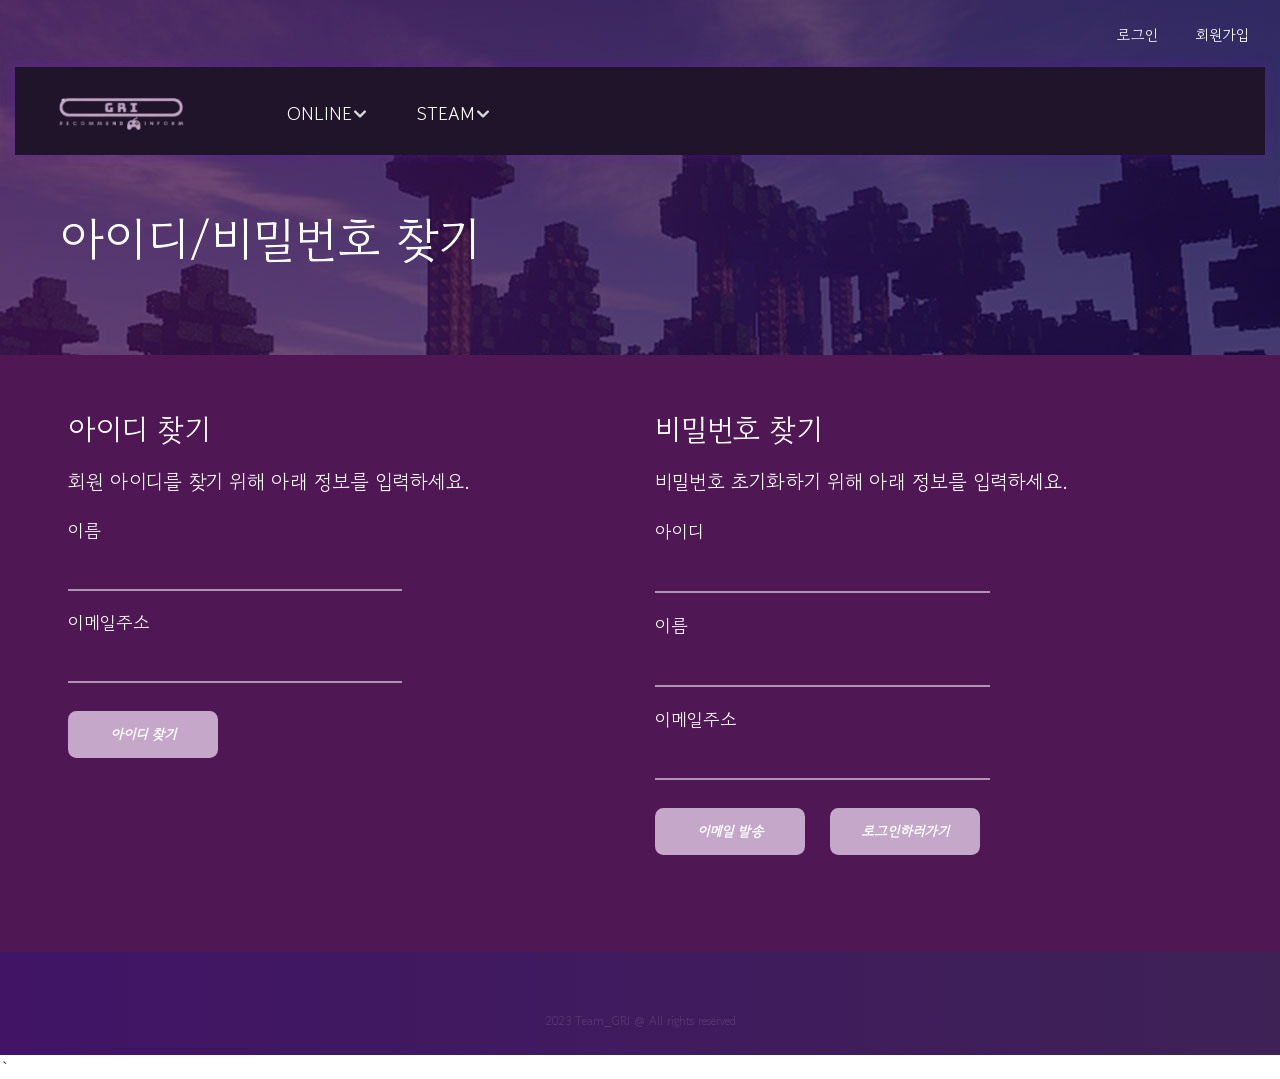
<file: GRI/findMyId.html>
<!DOCTYPE html>
<html lang="zxx">
<head>
	<title>아이디/비밀번호 찾기 </title>
	<meta charset="UTF-8">
	<meta name="description" content="EndGam Gaming Magazine Template">
	<meta name="keywords" content="endGam,gGaming, magazine, html">
	<meta name="viewport" content="width=device-width, initial-scale=1.0">
	<!-- Favicon -->
	<link href="img/favicon-16x16.png" rel="shortcut icon"/>

	<!-- Google Font -->
	<link rel="preconnect" href="https://fonts.googleapis.com">
	<link href="https://fonts.googleapis.com/css2?family=Gowun+Dodum&display=swap" rel="stylesheet">


	<!-- Stylesheets -->
	<link rel="stylesheet" href="css/bootstrap.min2.css"/>
	<link rel="stylesheet" href="css/font-awesome.min.css"/>
	<link rel="stylesheet" href="css/slicknav.min.css"/>
	<link rel="stylesheet" href="css/owl.carousel.min.css"/>
	<link rel="stylesheet" href="css/magnific-popup.css"/>
	<link rel="stylesheet" href="css/animate.css"/>

	<!-- Main Stylesheets -->
	<link rel="stylesheet" href="css/style.css" />
	<link rel="stylesheet" href="css/style22.css" />


	

</head>
<body>
	<!-- Page Preloder -->
	<div id="preloder">
		<div class="loader"></div>
	</div>

	<!-- Header section -->
	<header class="header-section">
		<div class="header-warp">
			<div class="user-panel d-flex justify-content-end">		
				
				<p id="logout"><a href="login.html">로그인</a><a href="register.html">회원가입</a></p>
			</div>
			<div class="header-bar-warp d-flex">
				<!-- site logo -->
				<a href="index.html" class="site-logo">
					<img src="img/logo_light_purple.png" alt="">
				</a>
				<nav class="top-nav-area w-100">
					<!-- Menu -->
					<ul class="main-menu primary-menu">
						<li><a href="#" onclick="openlist()">ONLINE</a>
							<ul class="sub-menu">
							<li><a href="#" onclick="openlist()">RPG</a></li>
							<li><a href="#" onclick="openlist()">FPS</a></li>
							<li><a href="#" onclick="openlist()">AOS</a></li>
							<li><a href="#" onclick="openlist()">SPORTS</a></li>
							<li><a href="#" onclick="openlist()">ACTION</a></li>
							</ul>
						</li>
						<li><a href="#" onclick="openlist()">STEAM</a>
							<ul class="sub-menu">
								<li><a href="#" onclick="openlist()">RPG</a></li>
								<li><a href="#" onclick="openlist()">FPS</a></li>
								<li><a href="#" onclick="openlist()">AOS</a></li>
								<li><a href="#" onclick="openlist()">SPORTS</a></li>
								<li><a href="#"  onclick="openlist()">ACTION</a></li>
							</ul>
					</ul>
				</nav>
			</div>
		</div>
	</header>
	<!-- Header section end -->



	<!-- Page top section -->
	<section class="page-top-section set-bg" data-setbg="img/page-top-bg/3.jpg">
		<div class="page-info">
			<h2>아이디/비밀번호 찾기</h2>	
		</div>
	</section>
	<!-- Page top end-->


	<!-- Contact page -->
	<section class="contact-page">
		<div class="container">
			<div class="row">
				<div class="col-lg-6 order-2 order-lg-1">
					<form class="register-form">
						<p style="color: white; font-size: 30px;">아이디 찾기<br>
							<span style="color: white; font-size: 20px;">회원 아이디를 찾기 위해 아래 정보를 입력하세요. </span>
						</p>
						<span style="color:white; "> 이름 </span><br>
						<input type="text" pattern="[가-힣]+" minlength="2" maxlength="10" required >			
						<br>
						<span style="color:white; "> 이메일주소 </span><br>
						<input id="sendIdEmail" type="email"  minlength="10" maxlength="30" pattern="^[0-9a-zA-Z]([-_\.]?[0-9a-zA-Z])*@[0-9a-zA-Z]([-_\.]?[0-9a-zA-Z])*\.[a-zA-Z]{2,3}" required > 	<br>



						<button type="button" id="send-id-button"  class="site-btn" onclick="sendId()" >아이디 찾기</button><br><br><br><br>
					</form> <br><br><br>						
				</div>

				<div class="col-lg-6 order-2 order-lg-1">
					<form id="findMyIdForm" class="register-form">
						<p style="color: white; font-size: 30px;">
						비밀번호 찾기 <br>
							<span style="color: white; font-size: 20px;">비밀번호 초기화하기 위해 아래 정보를 입력하세요. </span>
						</p>
						<p>
							<span style="color:white; "> 아이디 </span><br>
							<input type="text" minlength="6" maxlength="20" pattern="[a-zA-Z0-9_-]+" required ><br>

							<span style="color:white; "> 이름 </span><br>
							<input type="text"  pattern="[가-힣]+"  minlength="2" maxlength="10" required > <br>

							<span style="color:white; "> 이메일주소 </span><br>
							<input type="email"  minlength="10" maxlength="30" pattern="^[0-9a-zA-Z]([-_\.]?[0-9a-zA-Z])*@[0-9a-zA-Z]([-_\.]?[0-9a-zA-Z])*\.[a-zA-Z]{2,3}" required > <br>
							
							<button id="sendPasswordEmail" type="submit" class="site-btn" id="send-password-button" onclick="sendPassword()"> 이메일 발송</button>&nbsp;&nbsp;&nbsp;&nbsp;
							<button type="button" class="site-btn" onclick="location.href='login.html'">로그인하러가기</button>
							&nbsp;&nbsp;&nbsp;&nbsp;&nbsp;&nbsp;&nbsp;&nbsp;&nbsp;				
						</p>
					</form>					
				</div>
			</div>
		</div>
	</section>
	<!-- Contact page end-->

	
			<!-- Footer section -->
			<footer class="footer-section">
				<div class="container">
				
					<div class="copyright">2023 Team_GRI @ All rights reserved</div>
				</div>
			</footer>
			<!-- Footer section end -->`



					
				
	<script src="js/jquery-3.2.1.min.js"></script>
	<script src="js/bootstrap.min.js"></script>
	<script src="js/jquery.slicknav.min.js"></script>
	<script src="js/owl.carousel.min.js"></script>
	<script src="js/jquery.sticky-sidebar.min.js"></script>
	<script src="js/jquery.magnific-popup.min.js"></script>
	<script src="js/main.js"></script>
	<script src="js/modal.js"></script>

	</body>
</html>
</file>
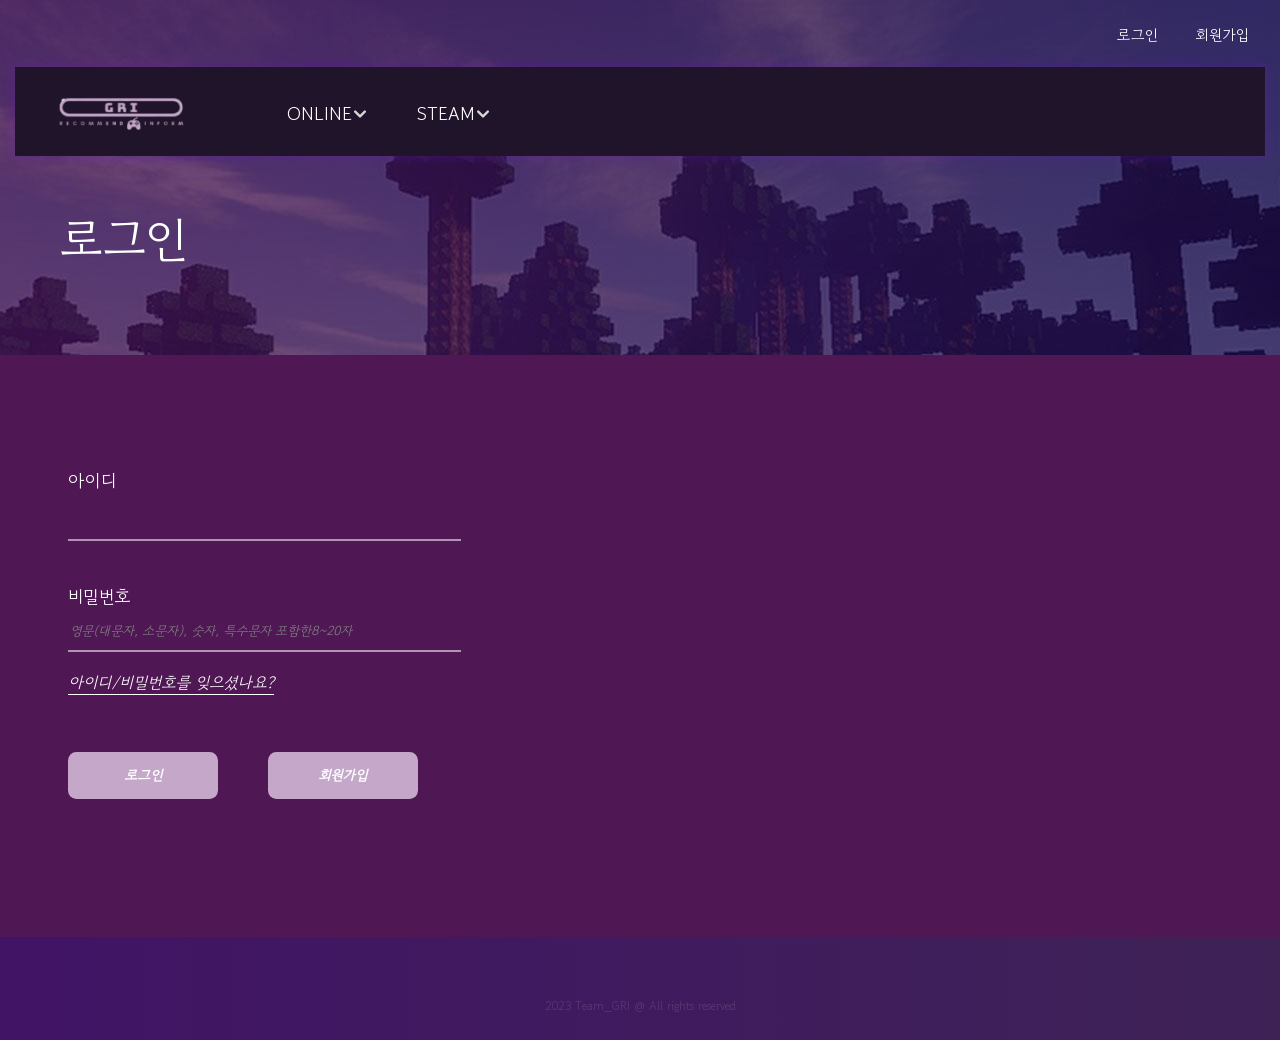
<file: GRI/login.html>
<!DOCTYPE html>
<html lang="zxx">
<head>
	<title>로그인 </title>
	<meta charset="UTF-8">
	<meta name="description" content="EndGam Gaming Magazine Template">
	<meta name="keywords" content="endGam,gGaming, magazine, html">
	<meta name="viewport" content="width=device-width, initial-scale=1.0">
	<!-- Favicon -->
	<link href="img/favicon-16x16.png" rel="shortcut icon"/>

	<!-- Google Font -->
<link rel="preconnect" href="https://fonts.googleapis.com">
<link href="https://fonts.googleapis.com/css2?family=Gowun+Dodum&display=swap" rel="stylesheet">



	<!-- Stylesheets -->
	<link rel="stylesheet" href="css/bootstrap.min.css"/>
	<link rel="stylesheet" href="css/font-awesome.min.css"/>
	<link rel="stylesheet" href="css/slicknav.min.css"/>
	<link rel="stylesheet" href="css/owl.carousel.min.css"/>
	<link rel="stylesheet" href="css/magnific-popup.css"/>
	<link rel="stylesheet" href="css/animate.css"/>

	<!-- Main Stylesheets -->
	<link rel="stylesheet" href="css/style.css" />
	<link rel="stylesheet" href="css/style22.css" />

	
</head>
<body>
	<!-- Page Preloder -->
	<div id="preloder">
		<div class="loader"></div>
	</div>

	<!-- Header section -->
	<header class="header-section">
		<div class="header-warp">
			<div class="user-panel d-flex justify-content-end">		
				<p id="logout"><a href="login.html">로그인</a><a href="register.html">회원가입</a></p>
			</div>
			<div class="header-bar-warp d-flex">
				<!-- site logo -->
				<a href="index.html" class="site-logo">
					<img src="img/logo_light_purple.png" alt="">
				</a>
				<nav class="top-nav-area w-100">
					<!-- Menu -->
					<ul class="main-menu primary-menu">
						<li><a href="#" onclick="openlist()">ONLINE</a>
							<ul class="sub-menu">
							<li><a href="#" onclick="openlist()">RPG</a></li>
							<li><a href="#" onclick="openlist()">FPS</a></li>
							<li><a href="#" onclick="openlist()">AOS</a></li>
							<li><a href="#" onclick="openlist()">SPORTS</a></li>
							<li><a href="#" onclick="openlist()">ACTION</a></li>
							</ul>
						</li>
						<li><a href="#" onclick="openlist()">STEAM</a>
							<ul class="sub-menu">
								<li><a href="#" onclick="openlist()">RPG</a></li>
								<li><a href="#" onclick="openlist()">FPS</a></li>
								<li><a href="#" onclick="openlist()">AOS</a></li>
								<li><a href="#" onclick="openlist()">SPORTS</a></li>
								<li><a href="#"  onclick="openlist()">ACTION</a></li>
							</ul>
						</li>
					</ul>
				</nav>
			</div>
		</div>
	</header>
<!-- Header section end -->
	


	<!-- Page top section -->
	<section class="page-top-section set-bg" data-setbg="img/page-top-bg/3.jpg">
		<div class="page-info">
			<h2>로그인</h2>
			
		</div>
	</section>
	<!-- Page top end-->


	<!-- Contact page -->
	<section class="contact-page">
		<div class="container">
			<form id="loginForm">
				<div class="row">
					<div class="col-lg-7 order-2 order-lg-1">
						<div class="register-form">
						<span style="color: white; font-size: 25px;"> </span><br><br>
						<span style="color:white; "> 아이디 </span><br>
						<input id="id" type="text" minlength="6" maxlength="20" pattern="[a-zA-Z0-9]+" required ><br><br>
							

						<span style="color:white; " > 비밀번호 </span><br>					
						<input id="pw" type="password" style="color:grey; font-size: 13px" minlength="8" maxlength="20" placeholder="영문(대문자, 소문자), 숫자, 특수문자 포함한8~20자" required> <br>
							<!-- 비밀번호 **표시 -->
						<a href='findMyId.html' class="link-secondary" style="color:white; font-style: italic; border-bottom: 1px solid white;" >
							아이디/비밀번호를 잊으셨나요?
						</a><br><br><br>
						<button type="submit" id="log-in-button" class="site-btn" >로그인 </button>&nbsp;&nbsp;&nbsp;&nbsp;&nbsp;&nbsp;&nbsp;&nbsp;&nbsp;
						<button class="site-btn" onclick="window.location.href ='register.html'">회원가입</button>  <br>
						
					
						<p style="color: white; font-size: 45px;">  <br>
						<!-- 로그인창 -->
					
					
					</div>				
				</div>
			</form>
		</div>
	</section>
	<!-- Contact page end-->


	
			<!-- Footer section -->
			<footer class="footer-section">
				<div class="container">
					<div class="copyright">2023 Team_GRI @ All rights reserved</div>
				</div>
			</footer>
			<!-- Footer section end -->


		
			<script> //로그인 
				document.getElementById('loginForm').addEventListener('submit', function (e) {
						e.preventDefault(); // 폼 제출 기본동작 막기

						// 입력한 아이디 비번 가져오기
						var id = document.getElementById('id').value;
						var pw = document.getElementById('pw').value;

						// local storage에서 데이터 가져오기
						var savedId = localStorage.getItem('id');
						var savedPw = localStorage.getItem('pw');

						// 아이디 비번에 local storage의 데이터와 일치하는지 확인
						if (id === savedId && pw === savedPw) {
							alert("로그인 성공!");
							window.location.href ="loginindex.html";
							
						} else {
							alert("아이디와 비밀번호를 다시 확인해 주세요.");
						}
					});


					
			</script>

	<!--====== Javascripts & Jquery ======-->
	<script src="js/jquery-3.2.1.min.js"></script>
	<script src="js/bootstrap.min.js"></script>
	<script src="js/jquery.slicknav.min.js"></script>
	<script src="js/owl.carousel.min.js"></script>
	<script src="js/jquery.sticky-sidebar.min.js"></script>
	<script src="js/jquery.magnific-popup.min.js"></script>
	<script src="js/main.js"></script>
	<script src="js/modal.js"></script>

	</body>
</html>
</file>
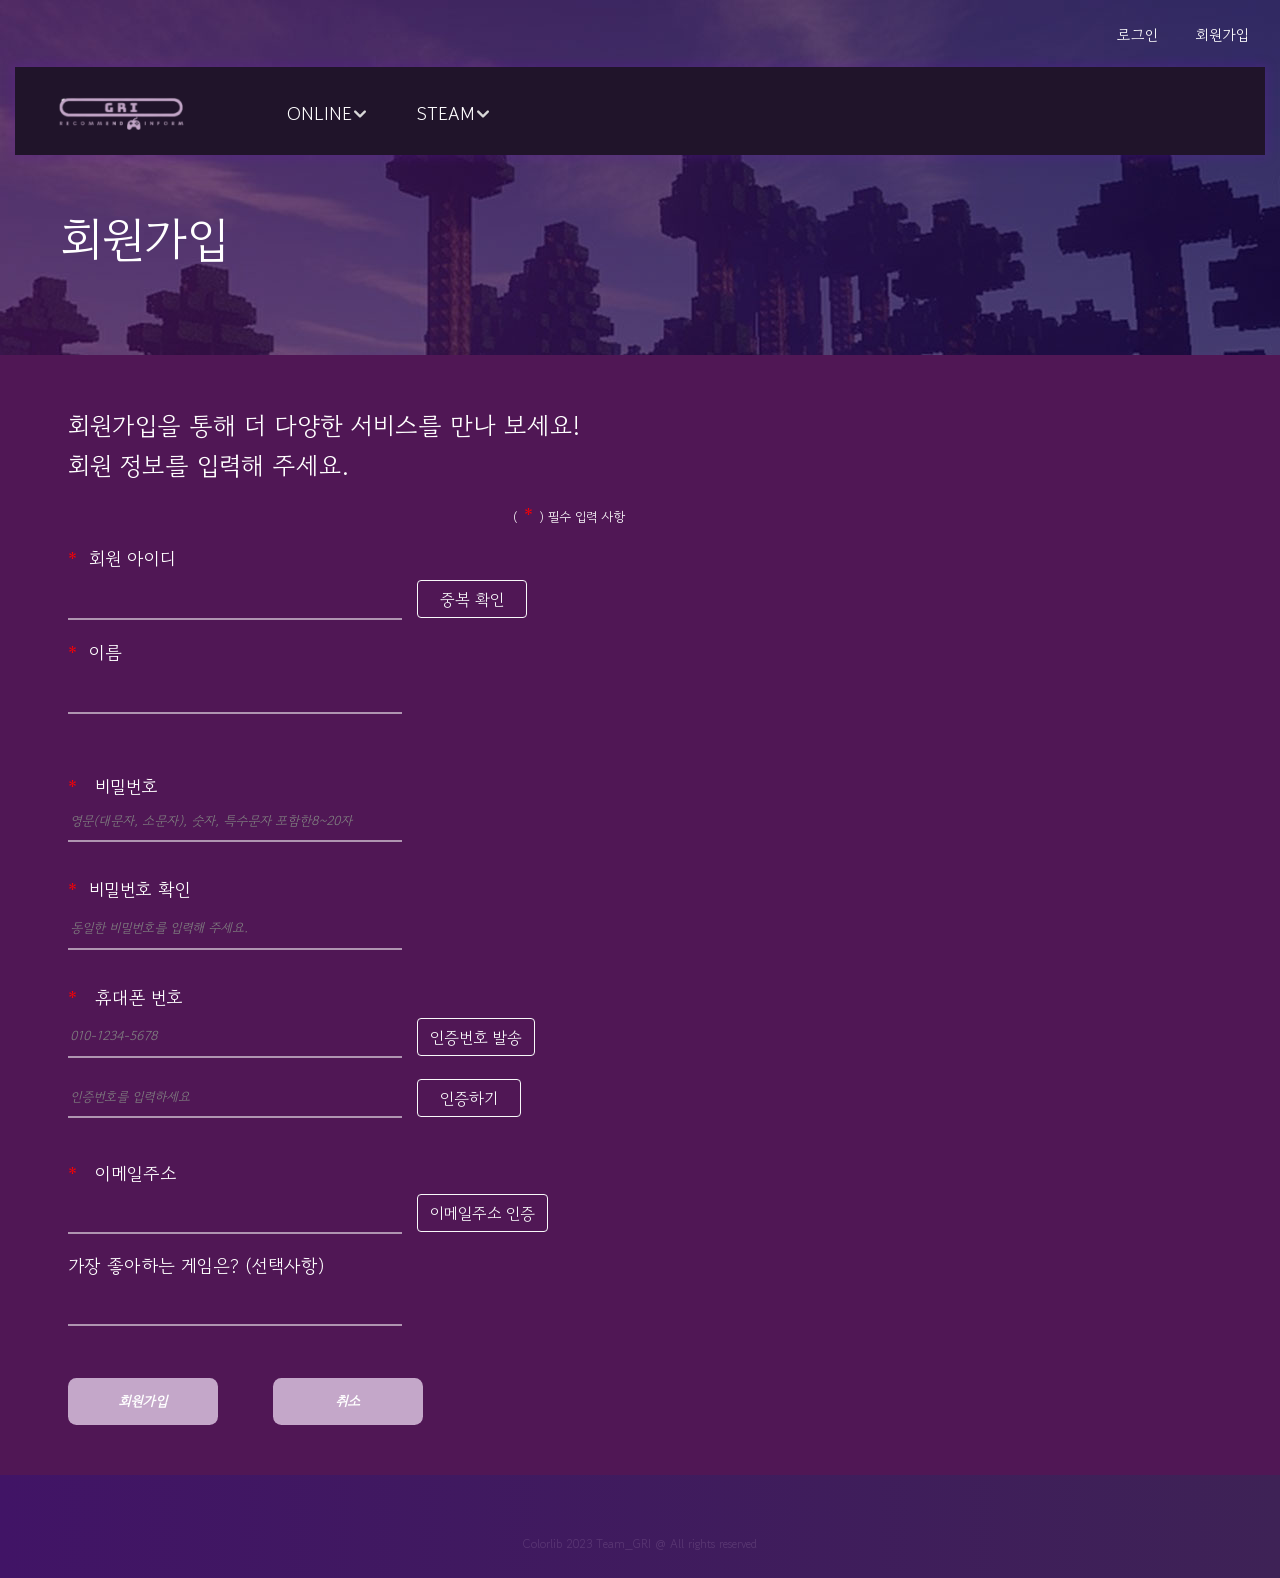
<file: GRI/register.html>
<!DOCTYPE html>
<html lang="zxx">
<head>
	<title>회원가입 </title>
	<meta charset="UTF-8">
	<meta name="description" content="EndGam Gaming Magazine Template">
	<meta name="keywords" content="endGam,gGaming, magazine, html">
	<meta name="viewport" content="width=device-width, initial-scale=1.0">
	<!-- Favicon -->
	<link href="img/favicon-16x16.png" rel="shortcut icon"/>

	<!-- Google Font -->
		<link rel="preconnect" href="https://fonts.googleapis.com">
		<link href="https://fonts.googleapis.com/css2?family=Gowun+Dodum&display=swap" rel="stylesheet">

	<!-- Stylesheets -->
	<link rel="stylesheet" href="css/bootstrap.min2.css"/>
	<link rel="stylesheet" href="css/font-awesome.min.css"/>
	<link rel="stylesheet" href="css/slicknav.min.css"/>
	<link rel="stylesheet" href="css/owl.carousel.min.css"/>
	<link rel="stylesheet" href="css/magnific-popup.css"/>
	<link rel="stylesheet" href="css/animate.css"/>

	<!-- Main Stylesheets -->
	<link rel="stylesheet" href="css/style.css" />
	<link rel="stylesheet" href="css/style22.css" />





</head>
<body>
	<!-- Page Preloder -->
	<div id="preloder">
		<div class="loader"></div>
	</div>

	<!-- Header section -->
	<header class="header-section">
		<div class="header-warp">
			<div class="user-panel d-flex justify-content-end">		
				<p id="logout"><a href="login.html">로그인</a><a href="register.html">회원가입</a></p>
			</div>
			<div class="header-bar-warp d-flex">
				<!-- site logo -->
				<a href="index.html" class="site-logo">
					<img src="img/logo_light_purple.png" alt="">
				</a>
				<nav class="top-nav-area w-100">
					<!-- Menu -->
					<ul class="main-menu primary-menu">
						<li><a href="#" onclick="openlist()">ONLINE</a>
							<ul class="sub-menu">
							<li><a href="#" onclick="openlist()">RPG</a></li>
							<li><a href="#" onclick="openlist()">FPS</a></li>
							<li><a href="#" onclick="openlist()">AOS</a></li>
							<li><a href="#" onclick="openlist()">SPORTS</a></li>
							<li><a href="#" onclick="openlist()">ACTION</a></li>
							</ul>
						</li>
						<li><a href="#" onclick="openlist()">STEAM</a>
							<ul class="sub-menu">
								<li><a href="#" onclick="openlist()">RPG</a></li>
								<li><a href="#" onclick="openlist()">FPS</a></li>
								<li><a href="#" onclick="openlist()">AOS</a></li>
								<li><a href="#" onclick="openlist()">SPORTS</a></li>
								<li><a href="#"  onclick="openlist()">ACTION</a></li>
							</ul>
						</li>
					</ul>
				</nav>
			</div>
		</div>
	</header>
	<!-- Header section end -->


	<!-- Page top section -->
	<section class="page-top-section set-bg" data-setbg="img/page-top-bg/3.jpg">
		<div class="page-info">
			<h2>회원가입</h2>
			
		</div>
	</section>
	<!-- Page top end-->


	<!-- Contact page -->
	<section class="contact-page">
		<div class="container">
			<div class="row">
				<div class="col-lg-6 order-2 order-lg-1">
					<form id="registerForm" class="register-form">
					<p style="color: white; font-size: 25px;">
						회원가입을 통해 더 다양한 서비스를 만나 보세요! <br>
						<span style="color: white; font-size: 25px;">회원 정보를 입력해 주세요. </span><br>
						<div style="text-align: right;">
						<span style="color: white; font-size: 13px;">(<span style="color: red;"> * </span>) 필수 입력 사항</span><br>
						</div>
					</p>
					<p>
						<span style="color:white;"> <span style="color: red;">*&nbsp;&nbsp;</span>회원 아이디</span><br>
						<input id="registerId" type="text" minlength="6" maxlength="20" pattern="[a-zA-Z0-9_-]+" required >&nbsp;&nbsp;
						<button type="button" id="id-check-button" class="btn btn-outline-light" onclick="idCheck()">&nbsp; 중복 확인 &nbsp;</button><br>
						<span style="color:white;  ">
						<span style="color: red; ">*&nbsp;&nbsp;</span>이름</span><br>
						<input id="memberName" type="text" pattern="[가-힣]+" minlength="2" maxlength="10" required ><br><br>
					</p>
					<!-- ------------------------------회원 아이디(영문숫자)/ 중복확인버튼/ 이름(한글)-------------------------------------------- -->
					<p>
					<!-- ------------------------------비번 input, 비번확인 (조건부합여부, 일치여부) -------------------------------------------- -->
						<span style="color:white; font-size: 18px">
							<span style="color: red; ">*&nbsp;&nbsp;</span>
							비밀번호<br>
						</span>
						<input id="memberPw" type="password" class="pw" minlength="8" maxlength="20" required 
						style="color:white; font-size: 13px" placeholder="영문(대문자, 소문자), 숫자, 특수문자 포함한8~20자"> <br>
						<div>
							<p class="passok">비밀번호 조건에 부합합니다!</p>
						</div>
						<div>
							<p class="passno">비밀번호 조건에 맞게 다시 입력해 주세요.<br>
								비밀번호는 영문(대문자, 소문자), 숫자, 특수문자를 모두 포함하여 8~20자로 작성해야 합니다.</p>
						<span style="color:white; font-size: 18px"><span style="color: red; ">*&nbsp;&nbsp;</span>비밀번호 확인</span><br>
						<input id="confirmPw" type="password" class="confirm" minlength="8" maxlength="20" placeholder="동일한 비밀번호를 입력해 주세요." required >	
						<p class="match-message">비밀번호가 일치합니다.</p>
						<p class="no-match-message">비밀번호가 일치하지 않습니다. 다시 확인해주세요.</p>
						</div>		
					</p> 
					<ul class="passReq" >
						각 비밀번호 유효성 항목
						<li class="lowercase"></li> 
						<li class="uppercase"></li>
						<li class="number"></li>
						<li class="special"></li> </li>
						<li class="character-length"></li>
					</ul>
					<!-- 전화번호 + 인증버튼 -->
					<span style="color:white;  margin-top: 50px;">
						<span style="color: red; ">*&nbsp;&nbsp;</span>
						휴대폰 번호 <br>
					</span>
					<input id="memberPhone" type="text" pattern="[0-9]{3}-[0-9]{4}-[0-9]{4}" minlength="13" maxlength="13" placeholder="010-1234-5678"  required> &nbsp;
					<button type="button" id=send-code-button class="btn btn-outline-light" width="20px" onclick="sendCode()" >인증번호 발송</button><br>
					<input type="text" style="color:white; font-size: 13px" minlength="6" maxlength="6" required placeholder="인증번호를 입력하세요">&nbsp;&nbsp;
					<button type="button" id=code-check-button class="btn btn-outline-light"onclick="codeCheck()" >&nbsp;&nbsp;인증하기&nbsp;&nbsp;</button><br><br>
						<!-- 휴대폰 코드 6자 -->
					<span style="color:white;  margin-top: 50px;">
						<span style="color: red; ">*&nbsp;&nbsp;</span>
						이메일주소
					</span><br>
					<input id="memberEmail" type="email" minlength="10" maxlength="30" pattern="^[0-9a-zA-Z]([-_\.]?[0-9a-zA-Z])*@[0-9a-zA-Z]([-_\.]?[0-9a-zA-Z])*\.[a-zA-Z]{2,3}" required > &nbsp;
						<button type="button" id="send-email-button" class="btn btn-outline-light" title="between 10 and 30 letters" onclick="sendEmail()">이메일주소 인증</button><br>				
			
					<span style="color:white; font-size: 18px">가장 좋아하는 게임은? (선택사항)</span><br>
					<input type="text" ><br><br>
					<div class="bbbb">
					<button type="submit" class="site-btn" id="create-acc-button"  >회원가입</button>
					&nbsp;&nbsp;&nbsp;&nbsp;&nbsp;&nbsp;&nbsp;&nbsp;&nbsp;
					<button class="site-btn" onclick="window.location.href ='index.html'">취소</button>
					</div>
					<!-- 로그인창 -->				
				</form>
				</div>
				
			</div>
		</div>
	</section>
	<!-- Contact page end-->

	<!-- Footer section -->
	<footer class="footer-section">
		<div class="container">			
			<div class="copyright"><a href="">Colorlib</a> 2023 Team_GRI @ All rights reserved</div>
		</div>

	</footer>
	<!-- Footer section end -->

<!--====== Javascripts & Jquery ======-->


<script>
	        document.getElementById('registerForm').addEventListener('submit', function (e) {
					e.preventDefault(); // 폼 제출 기본동작 막기
					// 입력 된 아이디 비밀번호 가져오기
					var memberId = document.getElementById('registerId').value;
					var memberPw = document.getElementById('memberPw').value;
					// 입력 된 아이디 비밀번호 local storage에 저장
					localStorage.setItem('id', memberId);
					localStorage.setItem('pw', memberPw);

					createAcc();
				});

         document.getElementById('loginForm').addEventListener('submit', function (e) {
				e.preventDefault(); // 폼 제출 기본동작 막기
				// 입력한 아이디 비밀번호 가져오기
				var id = document.getElementById('id').value;
				var pw = document.getElementById('pw').value;
				// local storage에서 데이터 가져오기
				var savedId = localStorage.getItem('id');
				var savedPw = localStorage.getItem('pw');
				// 아이디 비번에 local storage의 데이터와 일치하는지 확인
				if (id === savedId && pw === savedPw) {
					logIn();
				} else {
					alert('아이디/비밀번호 확인바람');
				}
			});
    </script>

</script>
	<script src="js/jquery-3.2.1.min.js"></script>
	<script src="js/bootstrap.min.js"></script>
	<script src="js/jquery.slicknav.min.js"></script>
	<script src="js/owl.carousel.min.js"></script>
	<script src="js/jquery.sticky-sidebar.min.js"></script>
	<script src="js/jquery.magnific-popup.min.js"></script>
	<script src="js/main.js"></script>
	<script src="js/modal.js"></script>	
	</body>
</html>
</file>
<file: GRI/css/style.css>
html,
body{
	height: 100%;
	font-family: 'Gowun Dodum', sans-serif;
	-webkit-font-smoothing: antialiased;
	font-smoothing: antialiased;
}

h1,
h2,
h3,
h4,
h5,
h6 {
	margin: 0;
	color: #111111;
	font-weight: 500;
}

h1 {
	font-size: 70px;
}

h2 {
	font-size: 36px;
}

h3 {
	font-size: 30px;
}

h4 {
	font-size: 24px;
}

h5 {
	font-size: 18px;
}

h6 {
	font-size: 16px;
}

p {
	font-size: 15px;
	color: #585858;
	line-height: 1.6;
	font-weight: 500;
}

img {
	max-width: 100%;
}

input:focus,
select:focus,
button:focus,
textarea:focus {
	outline: none;
}

a:hover,
a:focus {
	text-decoration: none;
	outline: none;
}

ul,
ol {
	padding: 0;
	margin: 0;
}

::-webkit-input-placeholder {
	color: #fff;
	font-style: italic;
	text-transform: uppercase;
}

:-ms-input-placeholder {
	color: #fff;
	font-style: italic;
	text-transform: uppercase;
}

::-ms-input-placeholder {
	color: #fff;
	font-style: italic;
	text-transform: uppercase;
}

::placeholder {
	color: #fff;
	font-style: italic;
	text-transform: uppercase;
}

/*---------------------
  Helper CSS
-----------------------*/

.section-title h2 {
	font-size: 30px;
	text-transform: uppercase;
	font-weight: 700;
	font-style: italic;
}

.set-bg {
	background-repeat: no-repeat;
	background-size: cover;
	background-position: top center;
}

.spad {
	padding-top: 105px;
	padding-bottom: 105px;
}

.text-white h1,
.text-white h2,
.text-white h3,
.text-white h4,
.text-white h5,
.text-white h6,
.text-white p,
.text-white span,
.text-white li,
.text-white a {
	color: #fff;
}

/*---------------------
  Commom elements
-----------------------*/

/* buttons */

.site-btn {
 	border: none;
    font-size: 14px;
    font-weight: 700;
    font-style: italic;
    min-width: 150px;
    margin-top: 10px;
    padding: 20px 30px; 
    /* 패딩 마진 변경 */
    border-radius: 0;
    text-transform: uppercase;
    color:black;
    line-height: normal;
    cursor: pointer;
    text-align: center;
    background: #fff;
    position: relative;
    z-index: 1;
 	background-color: transparent;
	border-color: #C4A7C9;
 	color: #fff;
	box-shadow: 0 0 30px 30px #C4A7C9 inset, 0 0 0 0 #C4A7C9;
	transition: all 150ms ease-in-out;
	border-radius: 0.6em; 
	line-height: 0.5;
}
.site-btn:hover,
.site-btn:focus {
  color: #fff;
  outline: 0;
}

.site-btn:hover {
	box-shadow: 0 0 10px 0 #C4A7C9 inset, 0 0 10px 4px#C4A7C9;


}

/* Preloder */

#preloder {
	position: fixed;
	width: 100%;
	height: 100%;
	top: 0;
	left: 0;
	z-index: 999999;
	background: #000;
}

.loader {
	width: 40px;
	height: 40px;
	position: absolute;
	top: 50%;
	left: 50%;
	margin-top: -13px;
	margin-left: -13px;
	border-radius: 60px;
	animation: loader 0.8s linear infinite;
	-webkit-animation: loader 0.8s linear infinite;
}

@keyframes loader {
	0% {
		-webkit-transform: rotate(0deg);
		transform: rotate(0deg);
		border: 4px solid #f44336;
		border-left-color: transparent;
	}
	50% {
		-webkit-transform: rotate(180deg);
		transform: rotate(180deg);
		border: 4px solid #673ab7;
		border-left-color: transparent;
	}
	100% {
		-webkit-transform: rotate(360deg);
		transform: rotate(360deg);
		border: 4px solid #f44336;
		border-left-color: transparent;
	}
}

@-webkit-keyframes loader {
	0% {
		-webkit-transform: rotate(0deg);
		border: 4px solid #f44336;
		border-left-color: transparent;
	}
	50% {
		-webkit-transform: rotate(180deg);
		border: 4px solid #673ab7;
		border-left-color: transparent;
	}
	100% {
		-webkit-transform: rotate(360deg);
		border: 4px solid #f44336;
		border-left-color: transparent;
	}
}

/*------------------
  Header section
---------------------*/

.header-section {
	position: absolute;
	width: 100%;
	left: 0;
	top: 0;
	z-index: 99;
	padding: 15px 15px 0;
}

.header-warp {
	max-width: 1496px;
	margin: 0 auto;
}
.user-panel {
	margin-bottom: 0px;
}
.user-panel p,
.footer-social p,
.geme-social-share p {
	display: inline-block;
	color: #C4A7C9;
	font-size: 16px;
	padding-top: 4px;
}

.user-panel p,
.footer-social p,
.geme-social-share p {
	display: inline-block;
	color: #C4A7C9;
	font-size: 16px;
	padding-top: 4px;
}


.user-panel a {
	display: -ms-inline-flex;
	display: -webkit-inline-box;
	display: -ms-inline-flexbox;
	display: inline-flex;
	width: 75px;
	height: 32px;
	-webkit-box-align: center;
	-ms-flex-align: center;
	align-items: center;
	-webkit-box-pack: center;
	-ms-flex-pack: center;
	justify-content: center;
	border-radius: 50%;
	color: #fff;
	font-size: 15px;
	margin-left: 5px;
	margin-right: 5px;
	-webkit-transition: all 0.3s;
	-o-transition: all 0.3s;
	transition: all 0.3s;
}
.user-panel span {
	display: -ms-inline-flex;
	display: -webkit-inline-box;
	display: -ms-inline-flexbox;
	display: inline-flex;
	width: 145px;
	height: 32px;
	-webkit-box-align: center;
	-ms-flex-align: center;
	align-items: center;
	-webkit-box-pack: center;
	-ms-flex-pack: center;
	justify-content: center;
	border-radius: 50%;
	color: #fff;
	text-decoration: underline;
	font-size: 15px;
	margin-left: 13px;
	margin-right: 5px;
	-webkit-transition: all 0.3s;
	-o-transition: all 0.3s;
	transition: all 0.3s;
}

.footer-social a,
.geme-social-share a {
	display: -ms-inline-flex;
	display: -webkit-inline-box;
	display: -ms-inline-flexbox;
	display: inline-flex;
	width: 32px;
	height: 32px;
	-webkit-box-align: center;
	-ms-flex-align: center;
	align-items: center;
	-webkit-box-pack: center;
	-ms-flex-pack: center;
	justify-content: center;
	border-radius: 50%;
	color: #fff;
	font-size: 12px;
	margin-left: 13px;
	-webkit-transition: all 0.3s;
	-o-transition: all 0.3s;
	transition: all 0.3s;
}

.user-panel a:hover,
.footer-social a:hover,
.geme-social-share a:hover {
	background: #5D1D94;
}

.header-bar-warp {
	background: #20142A;
	padding: 30px 21px 0;
	-webkit-box-shadow: 0 0 9px 3px rgba(107, 23, 179, 0.24);
	box-shadow: 0 0 9px 3px rgba(107, 23, 179, 0.24);
}

.site-logo {
	float: left;
	padding-bottom: 21px;
}

.main-menu {
	list-style: none;
	text-align: left;
	padding-top: 3px;
	margin-left: 80px;
}

.main-menu li {
	display: inline-block;
	position: relative;
}

.main-menu li a {
	display: block;
	font-size: 18px;
	font-weight: 500;
	color: #fff;
	margin-right: 40px;
	padding-bottom: 28px;
	position: relative;
	padding-right: 20px;
}

.main-menu li a:after {
	position: absolute;
	content: "";
	width: 20px;
	height: 20px;	
	top: 4px;
	background-image: url("../img/icons/down.png");
	background-repeat: no-repeat;
	background-position: right center;

}

.main-menu li a i {
	color: #928d92;
	margin-left: 5px;
}

.main-menu li a:hover {
	color: #5D1D94;
}

.main-menu li a:hover:after {
	background-image: url("../img/icons/down-color.png");
}

.main-menu li a:hover i {
	color: #5D1D94;
}

.main-menu li:hover .sub-menu {
	visibility: visible;
	opacity: 1;
	margin-top: 0;
}

.main-menu li:hover>a {
		color: #C4A7C9;
		font-weight: bold;
}

.main-menu li:hover>a:after {
	background-image: url("../img/icons/down-color.png");
}

.main-menu li .sub-menu {
	position: absolute;
	list-style: none;
	text-align: left;
	width: 220px;
	left: 0;
	top: 100%;
	padding: 20px 0;
	visibility: hidden;
	opacity: 0;
	margin-top: 50px;
	background: #fff;
	z-index: 99;
	-webkit-transition: all 0.4s;
	-o-transition: all 0.4s;
	transition: all 0.4s;
	-webkit-box-shadow: 2px 7px 20px rgba(0, 0, 0, 0.4);
	box-shadow: 2px 7px 20px rgba(0, 0, 0, 0.4);
}

.main-menu li .sub-menu li {
	display: block;
}

.main-menu li .sub-menu li a {
	display: block;
	color: #000;
	margin-right: 0;
	padding: 8px 30px;
}

.main-menu li .sub-menu li a:after {
	display: none;
}

.main-menu li .sub-menu li a:hover {
	color: #5D1D94;
	font-weight: bold;
}

.slicknav_menu {
	display: none;
}

/*------------------
  Hero section
---------------------*/

.hero-slider .owl-dots {
	display: -ms-flex;
	display: -webkit-box;
	display: -ms-flexbox;
	display: flex;
	z-index: 2;
	left: calc(50% - 740px);
	bottom: 38px;
	position: relative;
	width: 1496px;
	position: absolute;
}

.hero-slider .owl-dots .owl-dot {
	width: 50px;
	height: 44px;
	border-radius: 50%;
	font-size: 16px;
	font-weight: 500;
	border: 2px solid transparent;
	color: #fff;
	display: -ms-inline-flex;
	display: -webkit-inline-box;
	display: -ms-inline-flexbox;
	display: inline-flex;
	-webkit-box-align: center;
	-ms-flex-align: center;
	align-items: center;
	-webkit-box-pack: center;
	-ms-flex-pack: center;
	justify-content: center;
}

.hero-slider .owl-dots .owl-dot.active {
	color: #5D1D94;
	border: 2px solid #5D1D94;
}

.hero-slider .owl-nav {
	margin-top: -24px;
	display: block;
}

.hero-slider .owl-nav .owl-next{
	position: absolute;
	top: 50%;
	right: 100px;
}

.hero-slider .owl-nav .owl-prev{
	position: absolute;
	top: 50%;
	left: 100px;
}


.hero-item {
	height: 921px;
	padding-top: 125px;
}

.hero-item h2 {
	font-size: 160px;
	color: #fff;
	font-weight: 500;
	line-height: 1;
	position: relative;
	top: 100px;
	opacity: 0;
}

.hero-item p {
	font-size: 20px;
	color: rgba(255, 255, 255, 0.658);
	font-weight: 500;
	opacity: 0.39;
	margin-bottom: 70px;
	position: relative;
	top: 80px;
	opacity: 0;
	opacity: 0;
	background-color: rgba(117, 117, 117, 0.671);
	border-radius: 20px;
	padding-top: 30px;
	padding-bottom: 30px;
}

.hero-item .site-btn {
	position: relative;
	top: 50px;
	opacity: 0;
}

.hero-slider .owl-item.active .hero-item h2,
.hero-slider .owl-item.active .hero-item p,
.hero-slider .owl-item.active .hero-item .site-btn {
	top: 0;
	opacity: 1;
}

.hero-slider .owl-item.active .hero-item h2 {
	-webkit-transition: all 0.5s ease 0.4s;
	-o-transition: all 0.5s ease 0.4s;
	transition: all 0.5s ease 0.4s;
}

.hero-slider .owl-item.active .hero-item p {
	-webkit-transition: all 0.5s ease 0.6s;
	-o-transition: all 0.5s ease 0.6s;
	transition: all 0.5s ease 0.6s;
}

.hero-slider .owl-item.active .hero-item .site-btn {
	-webkit-transition: all 0.5s ease 0.8s;
	-webkit-transition: all 0.5s ease 0.8s;
	-o-transition: all 0.5s ease 0.8s;
	transition: all 0.5s ease 0.8s;
}

.hero-slider .owl-item.active .hero-item .offer-card {
	opacity: 1;
	-webkit-transform: rotate(0deg);
	-ms-transform: rotate(0deg);
	transform: rotate(0deg);
	-webkit-transition: all 0.5s ease 1s;
	-webkit-transition: all 0.5s ease 1s;
	-o-transition: all 0.5s ease 1s;
	transition: all 0.5s ease 1s;
}

/* ----------------
  Intro section
---------------------*/

.intro-section {
	background: #2B1B39;
	padding: 115px 0;
	height: auto;
}

.text-box .top-meta {
	font-size: 18px;
	font-weight: 500;
	margin-bottom: 20px;
}

.text-box h3 {
	margin-bottom: 40px;
	max-width: 370px;
}


.ranking-table{
    color: #101010;
    letter-spacing: -0.05em;
    box-sizing: content-box;
    border-spacing: 0;
    width: 95%;
    border-collapse: collapse;
    table-layout: auto;
    margin-top: 10px;
	padding-top: 5px;
    display: inline-table;
    text-align: center;
}

.ranking-table th{
    border-bottom: 1.5px solid #fff;
	color: white;
	height: 20px;
	font-size: 18px;
}

.ranking-table-rows{
    color: #101010;
    letter-spacing: -0.05em;
    border-spacing: 0;
	font-size: 15px;
    border-collapse: collapse;
	line-height: 40px;
	margin-bottom: 40px;
}



/* ----------------
 Blog Section
---------------------*/

.blog-section {
	background: #501755;
	background: -webkit-linear-gradient(45deg, #501755 0%, #2d1854 100%);
	background: -o-linear-gradient(45deg, #501755 0%, #2d1854 100%);
	background: linear-gradient(45deg, #501755 0%, #2d1854 100%);
	filter: progid:DXImageTransform.Microsoft.gradient( startColorstr='#501755', endColorstr='#2d1854', GradientType=1);
  }
  

.blog-section .section-title {
	margin-bottom: 25px;
}

.blog-filter {
	list-style: none;
	display: block;
}

.blog-filter li {
	display: inline-block;
}
/* 손 */
.blog-filter li a {
	display: block;
	color: #fff;
	padding: 16px 36px;
	font-size: 30px;
	font-weight: 700;
	background: #6f2b95;
	line-height: 1.1;
	margin-right: 7px;
	-webkit-transition: all 0.3s;
	-o-transition: all 0.3s;
	transition: all 0.3s;
	margin-bottom:20px;
}

.blog-filter li a:hover {
	background: #5D1D94;
}

.blog-item {
	margin-top: 86px;
}

.blog-item .blog-thumb {
	width: 362px;
	float: left;
	margin-right: 30px;
}

.blog-item .text-box {
	overflow: hidden;
}

.blog-item .text-box p {
	margin-bottom: 42px;
}

.widget-item {
	margin-bottom: 85px;
}

.widget-item:last-child {
	margin-bottom: 0;
}

.widget-item .widget-title {
	color: #fff;
	text-transform: uppercase;
	font-weight: 700;
	font-style: italic;
	padding-left: 38px;
	margin-bottom: 48px;
}

.trending-widget .tw-item {
	margin-bottom: 38px;
}

.trending-widget .tw-item:last-child {
	margin-bottom: 0;
}

.trending-widget .tw-thumb {
	float: left;
	margin-right: 17px;
	overflow: hidden;
}

.trending-widget .tw-text .tw-meta {
	color: #68647d;
	font-size: 12px;
	font-weight: 500;
	margin-bottom: 7px;
}

.trending-widget .tw-text .tw-meta a {
	color: #5D1D94;
}

.trending-widget .tw-text h5 {
	font-size: 18px;
	color: #fff;
	line-height: 1.5;
}

.categories-widget {
	background: #34164b;
	padding: 55px 0 25px;
}

.categories-widget ul {
	list-style: none;
	padding: 0 38px;
}

.categories-widget ul li {
	display: block;
}

.categories-widget ul li a {
	display: inline-block;
	position: relative;
	font-size: 16px;
	color: #68647d;
	font-weight: 500;
	margin-bottom: 15px;
	padding-right: 19px;
	-webkit-transition: all 0.2s;
	-o-transition: all 0.2s;
	transition: all 0.2s;
	background-image: url("../img/icons/double-arrow.png");
	background-repeat: no-repeat;
	background-position: right -120% center;
	background-size: 11px;
}

.categories-widget ul li a:hover {
	color: #5D1D94;
	background-position: right center;
}

.search-widget {
	position: relative;
}

.search-widget input {
	width: 100%;
	height: 40px;
	border: none;
	border-bottom: 2px solid #72628b;
	background: none;
	padding-right: 60px;
	color: #fff;
}

.search-widget button {
	position: absolute;
	right: 0;
	top: 0;
	color: #5D1D94;
	font-weight: 700;
	font-size: 14px;
	font-style: italic;
	cursor: pointer;
	background: none;
	border: none;
	text-transform: uppercase;
}

.latest-comments .lc-item {
	margin-bottom: 30px;
}

.latest-comments .lc-item:last-child {
	margin-bottom: 0;
}

.latest-comments .lc-item .lc-avatar {
	width: 64px;
	height: 64px;
	border-radius: 50%;
	float: left;
	margin-right: 12px;
}

.latest-comments .lc-item .tw-text {
	padding-top: 10px;
	font-size: 16px;
	color: #fff;
	font-weight: 500;
}

.latest-comments .lc-item .tw-text a {
	color: #5D1D94;
}

.latest-comments .lc-item .tw-text span {
	color: #68647d;
}

/* --------------------
  Intro video section
-----------------------*/

.intro-video-section {
	height: 757px;
	position: relative;
}

.video-play-btn {
	position: absolute;
	left: calc(50% - 61px);
	top: calc(50% - 61px);
	width: 122px;
	height: 122px;
	text-align: center;
	padding-top: 35px;
	border-radius: 50%;
	background: rgba(255, 255, 255, 0.16);
}

.video-text {
	margin-bottom: 80px;
	padding: 27px 0;
	padding-left: 25px;
	position: relative;
}

.video-text h2 {
	font-size: 48px;
	text-transform: uppercase;
	font-style: italic;
	font-weight: 700;
	color: #fff;
	margin-bottom: 1px;
}

.video-text p {
	font-size: 18px;
	color: #a3a1b3;
	font-weight: 500;
	margin-bottom: 0;
}

.video-text:after {
	position: absolute;
	content: "";
	width: 9px;
	height: 100%;
	left: -22px;
	top: 0;
	border-left: 3px solid #de46d6;
	background: #fff;
	-webkit-box-shadow: 0 0 9px 3px rgba(226, 30, 228, 0.5);
	box-shadow: 0 0 9px 3px rgba(226, 30, 228, 0.5);
}

/* ----------------
  Featured section
---------------------*/

.featured-section {
	position: relative;
	overflow: hidden;
}

.featured-bg {
	width: calc(50% - 156px);
	float: left;
	height: 100%;
	left: 0;
	right: 0;
	position: absolute;
}

.featured-box {
	float: right;
	width: calc(50% + 156px);
	background: #fff;
	padding: 100px 50px 130px 79px;
}

.featured-box .text-box {
	max-width: 810px;
}

.featured-box .text-box .top-meta {
	color: #68647d;
}

.featured-box .text-box h3 {
	font-size: 60px;
	max-width: 100%;
}

.featured-box .text-box p {
	font-size: 16px;
}

.featured-box .text-box .read-more {
	color: #251e2f;
}

.gradient-bg,
.newsletter-section {
	background: #3e0f3d;
	background: -webkit-linear-gradient(left, #3e0f3d 0%, #1c0f3b 100%);
	background: -webkit-gradient(linear, left top, right top, from(#3e0f3d), to(#1c0f3b));
	background: -o-linear-gradient(left, #3e0f3d 0%, #1c0f3b 100%);
	background: linear-gradient(to right, #3e0f3d 0%, #1c0f3b 100%);
	filter: progid:DXImageTransform.Microsoft.gradient( startColorstr='#3e0f3d', endColorstr='#1c0f3b', GradientType=1);
}

/* --------------------
  Newsletter section
----------------------*/

.newsletter-section {
	padding: 108px 0 95px;
	text-align: center;
}

.newsletter-section h2 {
	font-size: 48px;
	color: #fff;
	font-weight: 700;
	font-style: italic;
	text-transform: uppercase;
	margin-bottom: 73px;
}

.newsletter-form {
	padding-left: 56px;
}

.newsletter-form input {
	font-size: 14px;
	font-weight: 700;
	font-style: italic;
	color: #fff;
	width: 787px;
	border: none;
	border-bottom: 2px solid #9b91a6;
	background: none;
	height: 63px;
	margin-right: 26px;
}

/* ----------------
  Footer section
---------------------*/

.footer-section {
	text-align: center;
	background: #411466;
	background: -webkit-linear-gradient(left, #411466 0%, #3E2256 100%);
	background: -webkit-gradient(linear, left top, right top, from(#411466), to(#3E2256));
	background: -o-linear-gradient(left, #411466 0%, #3E2256 100%);
	background: linear-gradient(to right, #411466 0%, #3E2256 100%);
	filter: progid:DXImageTransform.Microsoft.gradient( startColorstr='#411466', endColorstr='#3E2256', GradientType=1);
}

.footer-section .container {
	position: relative;
	padding: 60px 15px 25px;
}

.copyright {
	font-size: 12px;
	font-weight: 500;
	color: #C4A7C9;
	opacity: 0.20;
}

.copyright a {
	color: #C4A7C9;
}

.copyright a:hover {
	text-decoration: underline;
}

/* ----------------
  Other Pages
=====================
---------------------*/

.page-top-section {
	height: 355px;
	padding-top: 210px;
	background-color:#501755 ;
}

.page-info {
	max-width: 1496px;
	margin: 0 auto;
	font-size: 16px;
	color: #fff;
	padding-left: 60px;
}

.page-info h2 {
	color: #fff;
	font-size: 48px;
}

.site-breadcrumb a,
.site-breadcrumb span {
	font-style: italic;
	color: #fff;
	margin: 0 10px;
	font-weight: 700;
}

.site-breadcrumb a:first-child {
	margin-left: 0;
}

.site-breadcrumb span {
	color: #c313b7;
}

/* --------------
  Games Page
-----------------*/
.detail-games-section,
.games-section,
#games-section{
	padding: 108px 0;
	background-color: #501755;
	
	background-color: -webkit-linear-gradient(45deg, #501755 0%, #2d1854 100%);
	background-color: -o-linear-gradient(45deg, #501755 0%, #2d1854 100%);
	background-color: linear-gradient(45deg, #501755 0%, #2d1854 100%);
	filter: progid:DXImageTransform.Microsoft.gradient( startColorstr='#501755', endColorstr='#2d1854', GradientType=1);
	
}

.online-item,
.steam-item {
	margin-bottom: 100px;
}

.online-item h5,
.steam-item h5 {
	font-size: 20px;
	color: #fff;
	padding-top: 30px;
	padding-bottom: 30px;
	margin-bottom: 20px;
	text-align: center;
	font-weight: 700px;
	
}

.genre-name {
	display: flex;
	margin-bottom: 40px;
	color: #fff;
	font-size: 45px;
	font-weight: bold;
	padding: 10px;

}



.game-filter {
	list-style: none;
	margin-bottom: 82px;
}

.game-filter li {
	display: inline-block;
	width: 40px;
	height: 34px;
	background: #503c6e;
	border-radius: 17px;
	-webkit-transition: all 0.3s;
	-o-transition: all 0.3s;
	transition: all 0.3s;
}

.game-filter li:hover {
	background: #c313b7;
}

.game-filter li a {
	font-size: 15px;
	font-weight: 700;
	color: #fff;
	display: block;
	width: 100%;
	height: 100%;
	text-align: center;
	padding-top: 7px;
}

.game-item {
	margin-bottom: 80px;
}

.game-item h5 {
	font-size: 20px;
	color: #fff;
	padding-top: 30px;
	margin-bottom: 20px;
}

.game-item .read-more {
	font-size: 15px;
	text-transform: uppercase;
	font-weight: 700;
	font-style: italic;
	color: #5D1D94;
}

.game-item .read-more img {
	margin-left: 13px;
}

.site-pagination {
	display: -ms-flex;
	display: -webkit-box;
	display: -ms-flexbox;
	display: flex;
}

.site-pagination a {
	width: 38px;
	height: 44px;
	border-radius: 50%;
	font-size: 16px;
	font-weight: 500;
	border: 2px solid transparent;
	color: #fff;
	display: -ms-inline-flex;
	display: -webkit-inline-box;
	display: -ms-inline-flexbox;
	display: inline-flex;
	-webkit-box-align: center;
	-ms-flex-align: center;
	align-items: center;
	-webkit-box-pack: center;
	-ms-flex-pack: center;
	justify-content: center;
	-webkit-transition: all 0.5s;
	-o-transition: all 0.5s;
	transition: all 0.5s;
}

.site-pagination a.active {
	width: 44px;
	margin: 0 10px;
	color: #5D1D94;
	border: 2px solid #5D1D94;
}

.site-pagination a.active:first-child {
	margin-left: 0;
}

.game-page-sideber .widget-item {
	margin-bottom: 55px;
}

/* ------------------
  Game single Page
---------------------*/

.games-single-page,
.review-section,
.blog-page,
.contact-page {
	padding: 50px 0;
	background-color: #501755;
	background-color: -webkit-linear-gradient(45deg, #501755 0%, #2d1854 100%);
	background-color: -o-linear-gradient(45deg, #501755 0%, #2d1854 100%);
	background-color: linear-gradient(45deg, #501755 0%, #2d1854 100%);
	filter: progid:DXImageTransform.Microsoft.gradient( startColorstr='#501755', endColorstr='#2d1854', GradientType=1);
}
/* .info img{
	width: 700px;
    object-fit: cover;	
} */
/* .game-single-preview {
	margin-bottom: 60px;
	width: 400px;
    object-fit: cover;
} */

.game-single-content.gs-meta {
	font-size: 18px;
	color: #68647d;
	font-weight: 500;
	margin-bottom: 20px;
}

.game-single-content .gs-meta a {
	color: #5D1D94;
}

.game-single-content .gs-title {
	font-size: 60px;
	color: #fff;
	margin-bottom: 40px;
}

.game-single-content h4 {
	color:#C4A7C9;
	
}

.game-single-content p {
	font-size: 16px;
	font-weight: 500;
	color: #68647d;
	line-height: 1.8;
	margin-bottom: 70px;
}

.rating-widget {
	background: #34164b;
	padding: 55px 0 30px;
}

.rating-widget ul {
	list-style: none;
	padding: 0 38px;
	margin-bottom: 30px;
}

.rating-widget ul li {
	display: block;
	font-size: 16px;
	color: #5D1D94;
	font-weight: 500;
	margin-bottom: 10px;
}

.rating-widget ul li span {
	float: right;
	color: #68647d;
}

.rating-widget h5 {
	text-align: right;
	font-size: 36px;
	color: #fff;
	font-weight: 900;
	padding-right: 38px;
}

.rating-widget h5 i {
	font-weight: 500;
	font-size: 16px;
	font-style: italic;
	color: #65607b;
	text-transform: uppercase;
	margin-right: 18px;
}

.rating-widget h5 span {
	color: #5D1D94;
}

.testimonials-widget {
	background: #34164b;
	padding: 55px 0 50px;
}

.testimonials-widget .testim-text {
	padding: 0 30px;
}

.testimonials-widget .testim-text p {
	font-size: 16px;
	font-weight: 500;
	color: #68647d;
	line-height: 1.8;
	margin-bottom: 40px;
}

.testimonials-widget .testim-text h6 {
	color: #68647d;
	padding-left: 15px;
}

.testimonials-widget .testim-text h6 span {
	color: #5D1D94;
}

.game-author-section {
	background: #3a1854;
	padding: 51px 0;
	overflow: hidden;
}

.game-author-pic {
	width: 117px;
	height: 117px;
	border-radius: 50%;
	float: left;
	margin-right: 55px;
}

.game-author-info {
	overflow: hidden;
	padding-top: 10px;
}

.game-author-info h4 {
	color: #fff;
	margin-bottom: 20px;
}

.game-author-info h4 span {
	color: #5D1D94;
}

.game-author-info p {
	font-size: 16px;
	font-weight: 500;
	color: #68647d;
	line-height: 1.8;
	margin-bottom: 0;
}

/* ----------------
  Review section
---------------------*/

.review-item {
	margin-bottom: 87px;
}

.review-content {
	position: relative;
}

.review-content h3 {
	max-width: 100%;
	margin-bottom: 35px;
}

.review-content p {
	margin-bottom: 40px;
}

.review-content .rating {
	position: absolute;
	right: 0;
	top: 0;
}

.review-content .rating h5 {
	text-align: right;
	font-size: 36px;
	color: #fff;
	font-weight: 900;
	padding-right: 38px;
}

.review-content .rating h5 i {
	font-weight: 500;
	font-size: 16px;
	font-style: italic;
	color: #65607b;
	text-transform: uppercase;
	margin-right: 18px;
}

.review-content .rating h5 span {
	color: #c313b7;
}

/* ------------------
	Blog Page
---------------------*/

.blog-page .blog-filter {
	margin-bottom: 77px;
}

.big-blog-item {
	margin-bottom: 65px;
}

.big-blog-item .blog-thumbnail {
	margin-bottom: 30px;
}

.big-blog-item .blog-content .top-meta {
	margin-bottom: 15px;
}

.big-blog-item .blog-content h3 {
	max-width: 100%;
	margin-bottom: 25px;
}

.big-blog-item .blog-content p {
	margin-bottom: 10px;
}

/* ----------------
  Contact page
---------------------*/

.map iframe {
	width: 100%;
	height: 600px;
	margin-bottom: 104px;
}

.contact-form input,
.contact-form textarea {
	  width: 60%;
	  border: none;
	  background-color: transparent;
	  border-bottom: 2px solid rgba(255, 255, 255, 0.54);
	  padding-bottom: 10px;
	  margin-bottom: 15px;
}

.contact-form textarea {
	line-height: 1.4;
	height: 156px;
	margin-bottom: 48px;
}

.contact-form .site-btn img {
	left: 5px;
}

.contact-text h3 {
	margin-bottom: 25px;
}

.contact-text p {
	line-height: 1.9;
	color: #68647d;
	margin-bottom: 50px;
}

.cont-info {
	overflow: hidden;
	margin-bottom: 20px;
}

.cont-info .ci-icon {
	float: left;
	width: 32px;
	margin-right: 26px;
}

.cont-info .ci-text {
	overflow: hidden;
	font-size: 16px;
	font-weight: 500;
}

/* ----------------
  Responsive
---------------------*/

@media (min-width: 1200px) {
	.container {
		max-width: 1175px;
	}
}

@media (max-width: 1530px) {
	.hero-slider .owl-dots {
		width: 1170px;
		left: calc(50% - 585px);
	}
}

/* Medium screen : 992px. */

@media only screen and (min-width: 992px) and (max-width: 1199px) {
	.blog-item .blog-thumb {
		width: 250px;
	}
	.hero-item p {
		font-size: 22px;
	}
	.hero-slider .owl-nav .owl-next {
		right: 30px;
	}
	.hero-slider .owl-dots {
		width: 930px;
		left: calc(50% - 465px);
	}
	.newsletter-form {
		padding-left: 0;
	}
	.newsletter-form input {
		width: 100%;
		margin-right: 0;
		margin-bottom: 40px;
	}
	.game-filter li {
		width: 31px;
		height: 31px;
	}
	.game-filter li a {
		padding-top: 5px;
	}
}

/* Tablet :768px. */

@media only screen and (min-width: 768px) and (max-width: 991px) {
	.header-bar-warp {
		padding: 39px 15px 0;
	}
	.main-menu li a {
		margin-right: 10px;
	}
	.hero-item h2 {
		font-size: 110px;
	}
	.hero-item p {
		font-size: 16px;
		padding: 0 30px;
	}
	.hero-slider .owl-nav .owl-next {
		right: 0;
	}
	.hero-slider .owl-dots {
		width: 690px;
		left: calc(50% - 345px);
	}
	.blog-item .blog-thumb {
		float: none;
		margin-right: 0;
		width: 100%;
		margin-bottom: 30px;
	}
	.featured-bg {
		display: none;
	}
	.featured-box {
		float: none;
		width: 100%;
	}
	.newsletter-form input {
		width: 100%;
		margin-right: 0;
		margin-bottom: 40px;
	}
	.footer-right-pic {
		right: 15px;
	}
	.footer-left-pic {
		left: -44px;
	}
	.game-filter {
		text-align: center;
	}
	.game-filter li {
		margin-bottom: 5px;
	}
	.game-single-content .gs-title {
		font-size: 40px;
	}
	.review-pic img {
		min-width: 100%;
		margin-bottom: 30px;
	}
	.contact-text {
		margin-bottom: 50px;
	}
}

/* Large Mobile :480px. */

@media only screen and (max-width: 767px) {
	.header-bar-warp {
		padding: 25px 20px 10px;
	}
	.main-menu.primary-menu {
		display: none;
	}
	.slicknav_menu {
		display: block;
		background: #20142A;
	}
	.slicknav_btn {
		margin-right: 10px;
		background: #3a3a3a;
	}
	.slicknav_nav a:hover,
	.slicknav_nav .slicknav_row:hover {
		background: #25394c;
		color: #fff;
	}
	.hero-item h2 {
		font-size: 70px;
	}
	.hero-item p {
		font-size: 18px;
	}
	.footer-right-pic,
	.footer-left-pic {
		display: none;
	}
	.hero-slider .owl-nav .owl-next {
		top: auto;
		bottom: 33px;
		right: 15px;
		z-index: 99;
	}
	.hero-slider .owl-dots {
		width: 100%;
		left: 0;
		padding-left: 15px;
	}
	.intro-text-box {
		margin-bottom: 40px;
	}
	.blog-item .blog-thumb {
		float: none;
		margin-right: 0;
		width: 100%;
		margin-bottom: 30px;
	}
	.sidebar {
		padding-top: 60px;
	}
	.featured-bg {
		display: none;
	}
	.featured-box {
		float: none;
		width: 100%;
	}
	.featured-box .text-box h3 {
		font-size: 45px;
	}
	.newsletter-form {
		padding-left: 0;
	}
	.newsletter-form input {
		width: 100%;
		margin-right: 0;
		margin-bottom: 40px;
	}
	.video-text:after {
		left: 0;
	}
	.page-top-section {
		height: 400px;
		padding-top: 250px;
	}
	.game-filter {
		text-align: center;
	}
	.game-filter li {
		margin-bottom: 5px;
	}
	.game-single-content .gs-title {
		font-size: 40px;
	}
	.review-pic img {
		min-width: 100%;
		margin-bottom: 30px;
	}
	.contact-text {
		margin-bottom: 50px;
	}
	.review-content .rating {
		position: relative;
		margin-bottom: 20px;
	}
	.review-content .rating h5 {
		text-align: left;
		padding-right: 0;
	}
}

/* Small Mobile :320px. */

@media only screen and (max-width: 479px) {
	.hero-item h2 {
		font-size: 55px;
		margin-bottom: 20px;
	}
	.hero-item p {
		font-size: 15px;
	}
	.video-text h2 {
		font-size: 30px;
	}
	.video-play-btn {
		top: calc(30% - 61px);
	}
	.featured-box {
		padding: 100px 15px;
	}
	.featured-box .text-box h3,
	.newsletter-section h2 {
		font-size: 35px;
	}
	.main-menu li a {
		margin-right: 20px;
	}
	.game-author-pic {
		float: none;
		margin-bottom: 20px;
	}
}
#more{
	font-size: 15px;
	padding: 10px 10px;
	width: 70px;
	text-align: center;
	font-weight: normal;
	line-height: normal;
  }
  
  /* steam //more 위치지정 */
  #relative{
	position: absolute;
	left: 1067px;
	top: 36px;
  }
  #relative1{
	position: absolute;
	left: 1067px;
	top: 454px;
  }
  #relative2{
	position: absolute;
	left: 1067px;
	top: 894px;
  }
  #relative3{
	position: absolute;
	left: 1067px;
	top: 1315px;
  }
  #relative4{
	position: absolute;
	left: 1067px;
	top: 1756px;
  }
  
  /* online //more 위치지정 */
  #on_more{
	position: absolute;
	left: 1067px;
	top: 36px;
  }
  #on_more1{
	position: absolute;
	left: 1067px;
	top: 452px;
  }
  #on_more2{
	position: absolute;
	left: 1067px;
	top: 871px;
  }
  #on_more3{
	position: absolute;
	left: 1067px;
	top: 1289px;
  }
  #on_more4{
	position: absolute;
	left: 1067px;
	top: 1705px;
  }
  
  
  
  
  .info img {
	width: 400px;
    object-fit: cover;	
}
</file>
<file: GRI/css/style22.css>
/* -----------------------------은진 모달창 부분-----------------------------  */
/* 회원가입제목과 본문과 사이패딩 */
.modal-wrapper {
  position: fixed;
  left: 0;
  bottom: 0;
  top: 0;
  right: 0;
  z-index: 999;
  background-color: rgba(0,0,0,.1);
  display: flex;
  justify-content: center;
  align-items: center;
  color: whitesmoke;
}
.modal {
  width: 250px;
  background-color: #673ab7;
  border: 1px solid gray;
  border-radius: 20px;

}
.modal-content {
  background-color:  #673ab7;
  padding: 10px;
  display: flex;
  justify-content: center;
  align-items: center;
  border-radius: 20px;
  color: whitesmoke;
  
}
.modal-content span {
  text-align: center;
}
.close-modal-btn {
  background: transparent;
  cursor: pointer;
  border-top-style: solid;
  border-top-color: gray;
  border-top-width: 1px;
  text-align: center;
  padding: 10px;
}

/* ---------------------------- register-form---------------------------- */

.register-form input,
.register-form textarea {
  width: 60%;
  border: none;
  background-color: transparent;
  border-bottom: 2px solid rgba(255, 255, 255, 0.54);
  padding-bottom: 20px;

  margin-top: 10px;

  margin-bottom: 10px;
  font-weight: 500;
  font-size: 16px;
  font-style: italic;
  color: #fff;
  line-height: 1;
}

.register-form textarea {
  line-height: 1.4;
  height: 156px;
  margin-bottom: 48px;
}

.register-form .site-btn img {
  left: 5px;
}

.contact-text h3 {
  margin-bottom: 25px;
}

.contact-text p {
  line-height: 1.9;
  color: #68647d;
  margin-bottom: 50px;
}

.cont-info {
  overflow: hidden;
  margin-bottom: 20px;
}

.cont-info .ci-icon {
  float: left;
  width: 32px;
  margin-right: 26px;
}

.cont-info .ci-text {
  overflow: hidden;
  font-size: 16px;
  font-weight: 500;
}

/* ------register style */

/* --------------------placeholder 스타일지정 추가 --------------------*/
input::placeholder {
  color: grey; /* 원하는 색상으로 변경 */
  font-size: 13px; /* 원하는 글꼴 크기로 변경 */
}

/* ----------------------------------------------------------------- */

/* --------------------register-form span  글꼴 지정 (이름: )---------------------- */

.register-form span {
  color: white;
  width: 60%;
  font-size: 18px;
  border: none;
  padding-top: 10px;
  padding-bottom: 10px;
  margin-top: 5px;
  margin-bottom: 5px;
  /* ---------------------------------------------------------------------------- */
}
/* ---------------register-form input 입력칸 여백 및 스타일 지정-------------- */

.register-form input,
.register-form textarea {
  color: white;
  width: 60%;
  border: none;
  background-color: transparent;
  border-bottom: 2px solid rgba(255, 255, 255, 0.54);
  padding-bottom: 10px;

  margin-bottom: 15px; /*추가*/
}
/* ---------------------------------------------------------------------------- */

/* -------------------------비밀번호 유효성검사하기 ------------------------------------------------*/
/* 비밀번호 ul 유효성검사 항목 ul을 class처리해서 안겹치게 */
.passReq {
  display: none;
}
.passok {
  display: none;
  color: green;
}
.passno {
  display: none;
  color: red;
}
.match-message {
  font-size: 14px;
  color: green;
  display: none;
}
.no-match-message {
  font-size: 14px;
  color: red;
  display: none;
}

/* -----------------------------비번 부합여부, 일치여부 여기까지 -----------------------------------------------------*/


/* findMyID style  */


.register-form span {
  width: 60%;
  border: none;
  padding-top: 10px;
  padding-bottom: 10px;
  margin-top: 5px;
  margin-bottom: 5px;
}

.register-form input,
.register-form textarea {
  width: 60%;
  border: none;
  background-color: transparent;
  margin-top: 10px;
  border-bottom: 2px solid rgba(255, 255, 255, 0.54);
  padding-bottom: 10px;
  margin-bottom: 18px;
}
</file>
